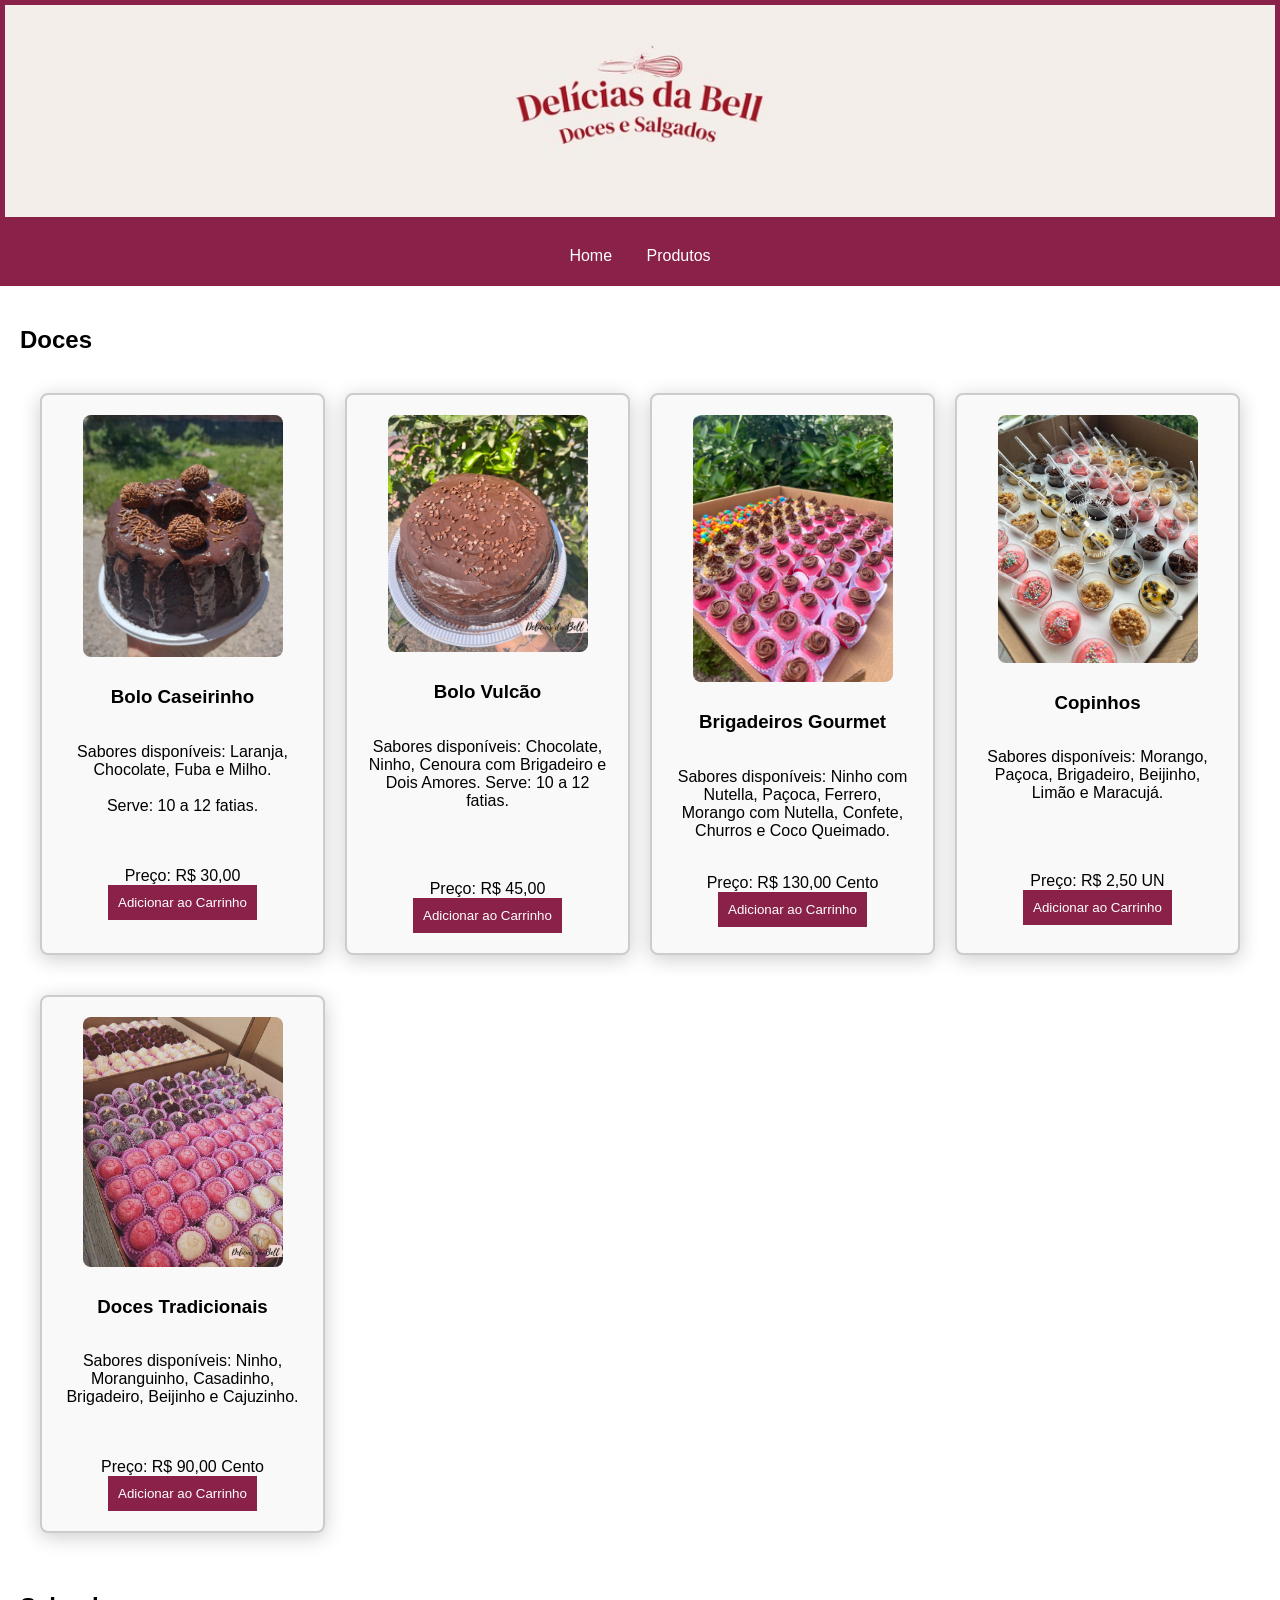
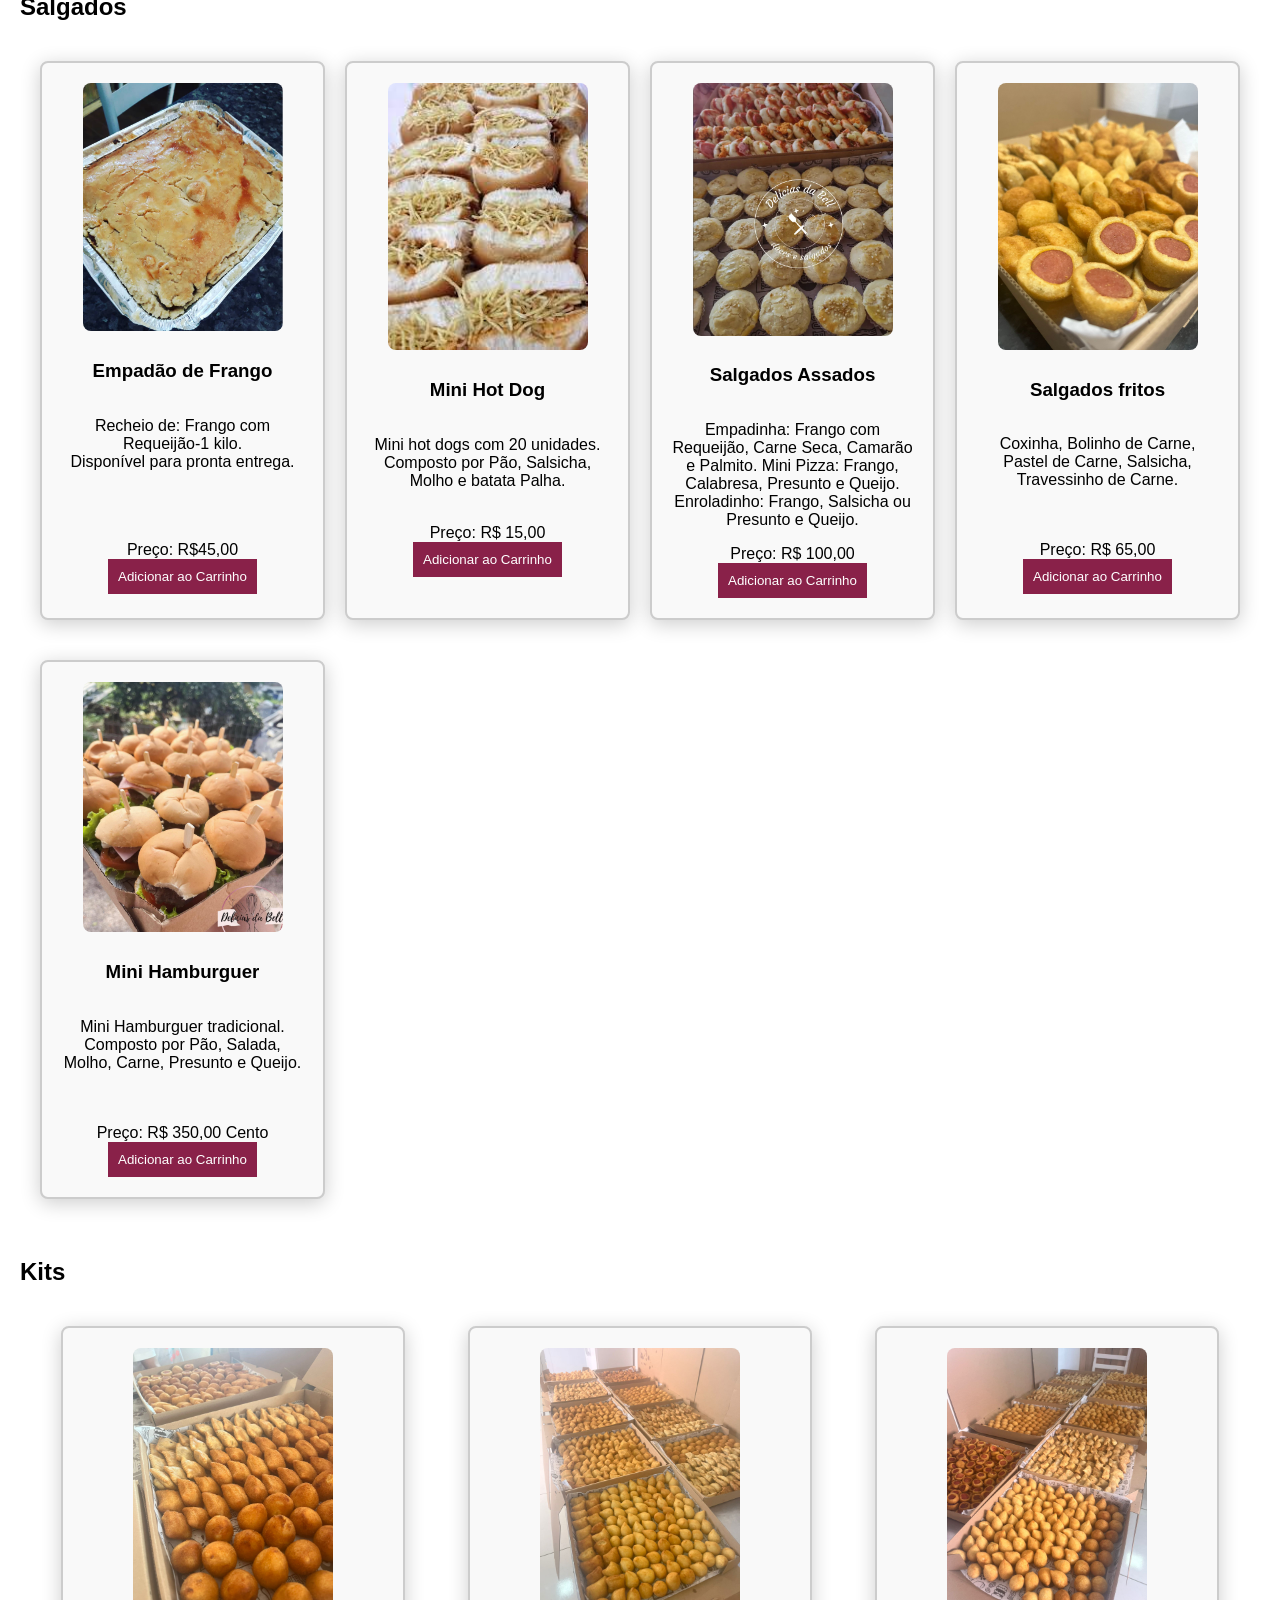
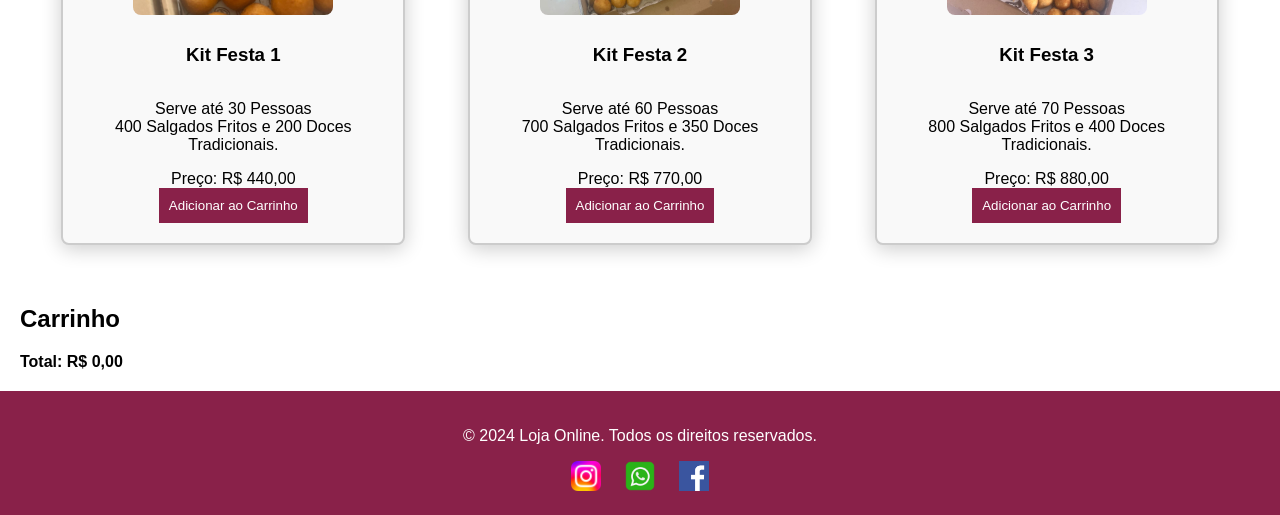
<file: index.html>
<!DOCTYPE html>
<html lang="pt-BR">
<head>
    <meta charset="UTF-8">
    <meta name="viewport" content="width=device-width, initial-scale=1.0">
    <title>Loja Online</title>
    <link rel="stylesheet" href="style.css">
</head>
<body>
    <header>
        <img src="topo.jpg" alt="Banner Loja Online" 
       class="imagem-produto" width="2500" height="300">
        <nav>
            <ul>
                <li><a href="home.html">Home</a></li>
                <li><a href="index.html">Produtos</a></li>
            </ul>
        </nav>
    </header>

    <main>
        <section id="produtos">
            <h2>Doces</h2>
            <div class="container-produtos">
                <div class="produto" data-nome="Bolo Caseirinho" data-preco="30">
                    <img src="case.jpg" alt="Bolo caseirinho" class="imagem-produto" width="200" height="150">
                    <h3>Bolo Caseirinho</h3>
                    <p>Sabores disponíveis: Laranja, Chocolate, Fuba e Milho.
                    <br>
<br>
                    Serve: 10 a 12 fatias.</p>
                    <br>
                    <br>
                    <span>Preço: R$ 30,00</span>
                    <button class="adicionar">Adicionar ao Carrinho</button>
                </div>
                
                <div class="produto" data-nome="Bolo vulcão" data-preco="45">
                    <img src="vulcao.jpg" alt="Bolo Vulcão" class="imagem-produto" width="200" height="150">
                    <h3>Bolo Vulcão</h3>
                    <p>Sabores disponíveis: Chocolate, Ninho, Cenoura com Brigadeiro e Dois Amores.
                    Serve: 10 a 12 fatias.</p>
                    <br>
                    <br>
                    <br>
                    <span>Preço: R$ 45,00</span>
                    <button class="adicionar">Adicionar ao Carrinho</button>
                </div>

                <div class="produto" data-nome="Brigadeiros Gourmet" data-preco="130">
                    <img src="gourmet.jpg" alt="Brigadeiro" class="imagem-produto" width="200" height="150">
                    <h3>Brigadeiros Gourmet</h3>
                    <p>Sabores disponíveis: Ninho com Nutella, Paçoca, Ferrero, Morango com Nutella, Confete, Churros e Coco Queimado.</p>
                    <br>
                    <span>Preço: R$ 130,00 Cento</span>
                    <button class="adicionar">Adicionar ao Carrinho</button>
                </div>

                <div class="produto" data-nome="Copinhos" data-preco="2,50">
                    <img src="copo.jpg" alt="copinhos" class="imagem-produto" width="200" height="150">
                    <h3>Copinhos</h3>
                    <p>Sabores disponíveis: Morango, Paçoca, Brigadeiro, Beijinho, Limão e Maracujá.</p>
                    <br>
                    <br>
                    <br>
                    <span>Preço: R$ 2,50 UN</span>
                    <button class="adicionar">Adicionar ao Carrinho</button>
                </div>

                <div class="produto" data-nome="Doces Tradicionais" data-preco="90">
                    <img src="tradicional.jpg" alt="doces Tradicionais" class="imagem-produto" width="200" height="150">
                    <h3>Doces Tradicionais</h3>
                    <p>Sabores disponíveis: Ninho, Moranguinho, Casadinho, Brigadeiro, Beijinho e Cajuzinho.</p>
                    <br>
                    <br>
                    <span>Preço: R$ 90,00 Cento</span>
                    <button class="adicionar">Adicionar ao Carrinho</button>
                </div>
                
            </div>

           
            <h2>Salgados</h2>
            <div class="container-produtos">
                <div class="produto" data-nome="Empadão de Frango" data-preco="45">
                    <img src="empadao.png" alt="Empadão de Frango" class="imagem-produto" width="200" height="150">
                    <h3>Empadão de Frango</h3>
                    <p>Recheio de: Frango com Requeijão-1 kilo.
                    <br> 
                    Disponível para pronta entrega.
                    </p>
                    <br>
                    <br>
                    <br>
                    <span>Preço: R$45,00</span>
                    <button class="adicionar">Adicionar ao Carrinho</button>
                </div>
                
                <div class="produto" data-nome="Mini Hot Dog" data-preco="15,00">
                    <img src="hot.jpg" alt="Mini Hot Dog" class="imagem-produto" width="200" height="150">
                    <h3>Mini Hot Dog</h3>
                    <p>Mini hot dogs com 20 unidades. Composto por Pão, Salsicha, Molho e batata Palha.
                    <br>
                    </p>
                    <br>
                    <span>Preço: R$ 15,00</span>
                    <button class="adicionar">Adicionar ao Carrinho</button>
                </div>

                <div class="produto" data-nome="Salgados Assados" data-preco="100">
                    <img src="empada.png" alt="Salgados Assados" class="imagem-produto" width="200" height="150">
                    <h3>Salgados Assados</h3>
                    <p>Empadinha: Frango com Requeijão, Carne Seca, Camarão e Palmito.
                     
                    Mini Pizza: Frango, Calabresa, Presunto e Queijo.
                    
                    Enroladinho: Frango, Salsicha ou Presunto e Queijo.</p>
                    <span>Preço: R$ 100,00</span>
                    <button class="adicionar">Adicionar ao Carrinho</button>
                </div>

                <div class="produto" data-nome="Salgados Fritos" data-preco="65">
                    <img src="frito.jpg" alt="Salgados Fritos" class="imagem-produto" width="200" height="150">
                    <h3>Salgados fritos</h3>
                    <p>Coxinha, Bolinho de Carne, Pastel de Carne, Salsicha, Travessinho de Carne.</p>
                    <br>
                    <br>
                    <span>Preço: R$ 65,00</span>
                    <button class="adicionar">Adicionar ao Carrinho</button>
                </div>

                <div class="produto" data-nome="Mini Hamburguer" data-preco="350,00">
                    <img src="ham.jpg" alt="Mini Hamburguer" class="imagem-produto" width="200" height="150">
                    <h3>Mini Hamburguer</h3>
                    <p>Mini Hamburguer tradicional. Composto por Pão, Salada, Molho, Carne, Presunto e Queijo.</p>
                    <br>
                    <br>
                    <span>Preço: R$ 350,00 Cento</span>
                    <button class="adicionar">Adicionar ao Carrinho</button>
                </div>

            </div>

            <h2>Kits</h2>
            <div class="container-produtos">
            
                <div class="produto" data-nome="Kit Festa 1" data-preco="440">
                    <img src="1.jpg" alt="Kit Festa 1" class="imagem-produto" width="200" height="150">
                    <h3>Kit Festa 1</h3>
                    <p>Serve até 30 Pessoas
                    <br>
                    400 Salgados Fritos e 200 Doces Tradicionais.</p>
                    <span>Preço: R$ 440,00</span>
                    <button class="adicionar">Adicionar ao Carrinho</button>
                </div>
                
                

                <div class="produto" data-nome="Kit Festa 2" data-preco="770">
                    <img src="2.jpg" alt="Kit Festa 2" class="imagem-produto" width="200" height="150">
                    <h3>Kit Festa 2</h3>
                    <p>Serve até 60 Pessoas
                    <br>    
                    700 Salgados Fritos e 350 Doces Tradicionais.</p>
                    <span>Preço: R$ 770,00</span>
                    <button class="adicionar">Adicionar ao Carrinho</button>
                </div>


                <div class="produto" data-nome="Kit Festa 3" data-preco="880">
                    <img src="3.jpg" alt="Kit Festa 3" class="imagem-produto" width="200" height="150">
                    <h3>Kit Festa 3</h3>
                    <p>Serve até 70 Pessoas
                    <br>  
                    800 Salgados Fritos e   400 Doces Tradicionais.</p>
                    <span>Preço: R$ 880,00</span>
                    <button class="adicionar">Adicionar ao Carrinho</button>
                </div>
            </div>
    
            
        </section>

        <section id="carrinho">
            <h2>Carrinho</h2>
            <ul id="lista-carrinho"></ul>
            <strong id="total">Total: R$ 0,00</strong>
        </section>
    </main>

    <footer>
        <p>&copy; 2024 Loja Online. Todos os direitos reservados.</p>
        <div class="redes-sociais">
            <a href="https://www.instagram.com/realdeliciasdabell" target="_blank">
                <img src="insta.png" alt="Instagram" class="icone-social">
            </a>
            <a href="http://wa.me/5548999729674" target="_blank">
                <img src="whats.png" alt="WhatsApp" class="icone-social">
            </a>
            <a href="https://www.facebook.com/Deliciasdabelof">
                <img src="face.png" alt="Facebook" class="icone-social">
            </a>
        </div>
    </footer>

    <script src="script.js"></script>
</body>
</html>
</file>
<file: style.css>
body {
    font-family: Arial, sans-serif;
    margin: 0;
    padding: 0;
}

header {
    background:#892149;
    color: #fff;
    padding: 5px;
    text-align: center;
}

nav ul {
    list-style: none;
    padding: 0;
}

nav ul li {
    display: inline;
    margin: 0 15px;
}

nav ul li a {
    color: #fff;
    text-decoration: none;
}

main {
    padding: 20px;
}

.categoria {
    margin-bottom: 50px; /* Espaçamento entre as categorias */
}

.container-produtos {
    display: grid;
    grid-template-columns: repeat(auto-fit, minmax(250px, 1fr));
    gap: 20px;
    padding: 20px;
}

.produto {
    display: flex;
    flex-direction: column; /* Coloca os itens em coluna */
    align-items: center; /* Centraliza os itens */
    max-width: 300px; /* Ajuste conforme necessário */
    margin: 0 auto 20px auto; /* Adiciona espaçamento entre os produtos */
    padding: 20px;
    background-color: #f9f9f9; /* Adicione um fundo, se quiser */
    border-radius: 8px;
    box-shadow: 0 4px 20px rgba(0, 0, 0, 0.2); /* Adiciona uma sombra para destacar */
}

.produto img {
    max-width: 100%; /* Faz a imagem ocupar a largura do contêiner */
    height: auto;
    border-radius: 8px; /* Para bordas arredondadas */
}

.produto h3, .produto p {
    text-align: center;
}

.botao-adicionar {
    margin-top: 10px; /* Adiciona espaçamento acima do botão */
    background-color: #892149; /* Muda a cor de fundo */
    color: white;
    border: none;
    padding: 10px 20px;
    border-radius: 4px;
    cursor: pointer;
}

.botao-adicionar:hover {
    background-color: #741b3a; /* Cor ao passar o mouse */
}

.produto {
    border: 2px solid #ccc;
    padding: 20px;
    transition: box-shadow 0.3s ease;
    text-align: center;
    background-color: #f9f9f9;
    /* Remover a largura fixa */
}

.categoria h2 {
    margin-bottom: 20px;
    color: #892149;
    text-align: center; /* Centraliza o título da categoria */
}

.imagem-produto {
    max-width: 100%; /* Ajusta a largura máxima da imagem */
    height: auto;    /* Mantém a proporção da imagem */
    margin-bottom: 10px; /* Espaçamento abaixo da imagem */
}

@media (max-width: 768px) {
    .imagem-produto.produtos {
        grid-template-columns: repeat(auto-fit, minmax(150px, 1fr));
    }
}

button.adicionar {
    background: #892149;
    color: white;
    border: none;
    padding: 10px;
    cursor: pointer;
}

button.adicionar:hover {
    background: #892149;
}

footer {
    background-color: #892149;
    color: white;
    text-align: center;
    padding: 20px 0;
    width: 100%;
    position: relative;
}

/* Estiliza a seção de redes sociais no rodapé */
.redes-sociais {
    margin-top: 10px;
}

.redes-sociais a {
    margin: 0 10px;
    display: inline-block;
}

.icone-social {
    width: 30px; /* Tamanho dos ícones */
    height: auto;
    transition: transform 0.3s ease; /* Adiciona uma pequena animação ao passar o mouse */
}

.icone-social:hover {
    transform: scale(1.2); /* Aumenta o ícone ao passar o mouse */
}
</file>
